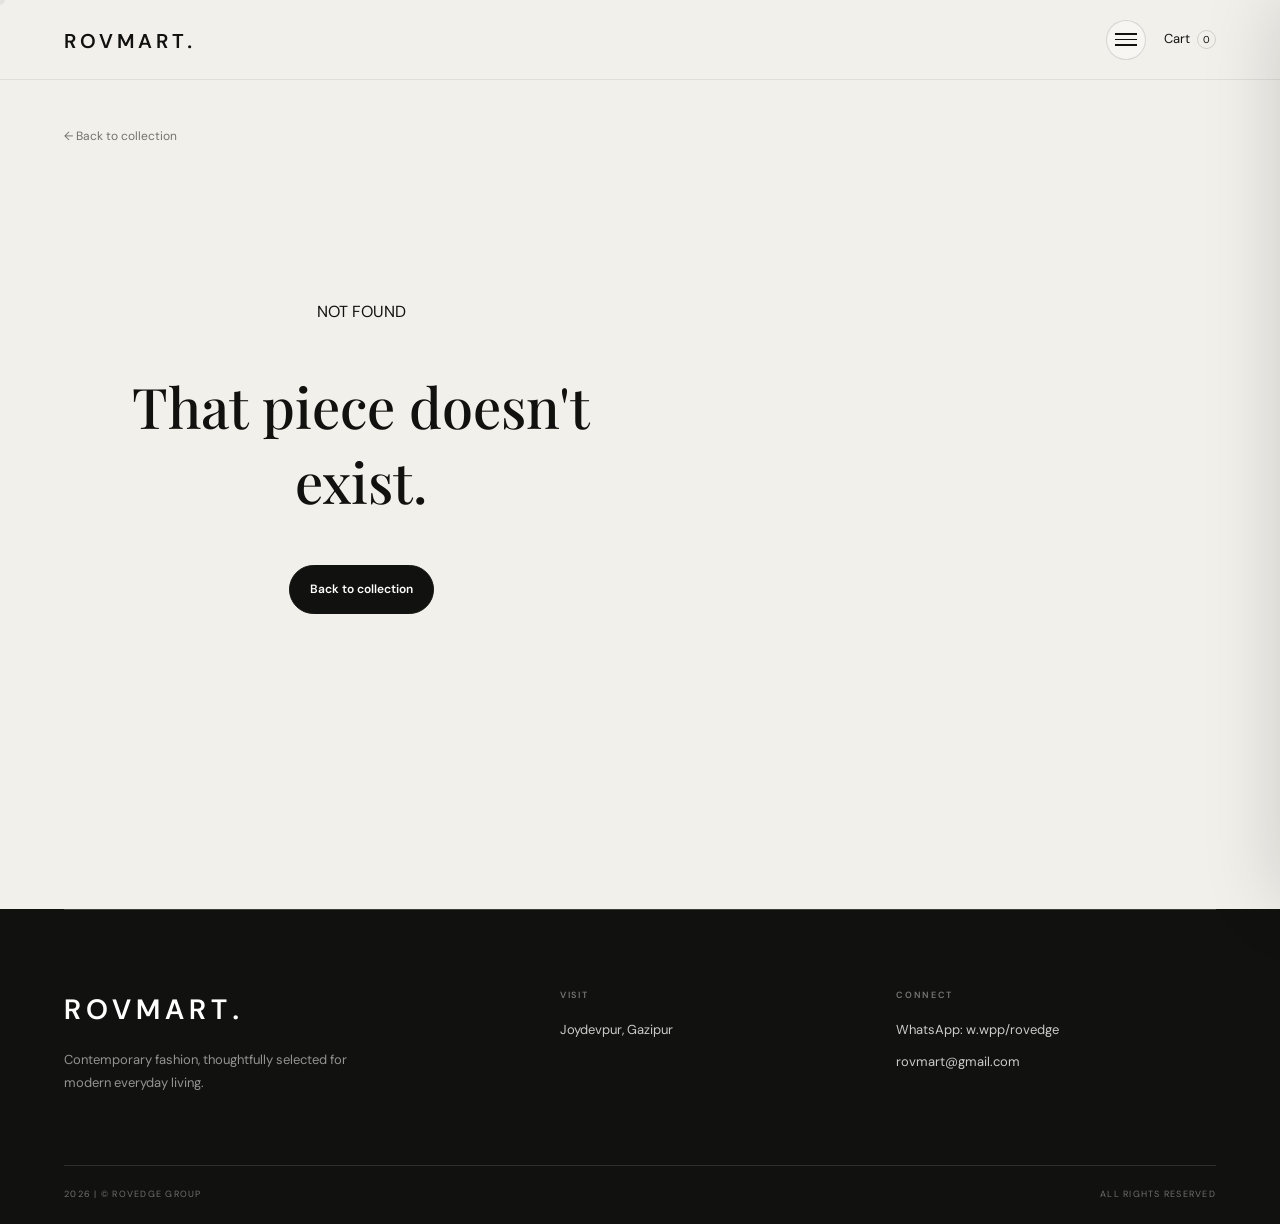
<file: product.html>
<!DOCTYPE html>
<html lang="en">
<head>
  <meta charset="UTF-8">
  <meta name="viewport" content="width=device-width, initial-scale=1.0">
  <meta name="description" content="Product details">
  <title>Product — ROVMART </title>
  <link rel="stylesheet" href="style.css">
</head>
<body>
  <header class="site-header">

  <a class="brand" href="index.html">
    ROVMART<span>.</span>
  </a>

  <div class="header-actions">

    <button
      class="menu-toggle"
      id="menuToggle"
      type="button"
      aria-label="Open categories"
      aria-expanded="false"
      aria-controls="categoryMenu"
    >
      <span></span>
      <span></span>
      <span></span>
    </button>

    <button
      class="cart-link"
      id="cartLink"
      type="button"
      aria-label="Open cart"
    >
      Cart <span id="headerCartCount">0</span>
    </button>

  </div>

</header>

<div
  id="categoryOverlay"
  class="category-overlay hidden">
</div>

<aside
  id="categoryMenu"
  class="category-menu"
  aria-hidden="true"
  aria-label="Product categories"
>

  <div class="category-menu-head">

    <div>
      <p class="eyebrow">
        BROWSE / COLLECTION
      </p>

      <h2>
        Categories<span>.</span>
      </h2>
    </div>

    <button
      class="icon-button"
      id="closeMenuBtn"
      type="button"
      aria-label="Close categories"
    >
      ×
    </button>

  </div>

  <div
    id="categoryList"
    class="category-list">
  </div>

</aside>

  <main class="detail-page">
    <a class="back-link" href="index.html#shop">← Back to collection</a>
    <section id="productDetail" class="product-detail reveal"></section>
  </main>
  <div id="cursorDot" class="cursor-dot" aria-hidden="true"></div>

  <div id="floatingCart" class="floating-cart hidden">
    <div>
      <strong><span id="floatingQuantity">0</span> item(s)</strong>
      <span class="floating-total" id="floatingTotal">৳0</span>
    </div>
    <button class="button button-light" id="confirmOrderBtn" type="button">Confirm order</button>
  </div>

  <div id="cartDrawer" class="drawer-backdrop hidden" aria-hidden="true">
    <aside class="drawer" role="dialog" aria-modal="true" aria-labelledby="cartTitle">
      <div class="drawer-head">
        <h2 id="cartTitle">Your cart</h2>
        <button class="icon-button" id="closeCartBtn" type="button">×</button>
      </div>
      <div id="cartItems" class="cart-items"></div>
      <div class="drawer-footer">
        <div class="summary-row"><span>Total</span><strong id="drawerTotal">৳0</strong></div>
        <button class="button button-dark full" id="drawerConfirmBtn" type="button">Confirm order</button>
      </div>
    </aside>
  </div>

  <div id="orderModal" class="modal-backdrop hidden" aria-hidden="true">
    <section class="order-modal" role="dialog" aria-modal="true" aria-labelledby="orderTitle">
      <button class="modal-close icon-button" id="closeOrderBtn" type="button">×</button>
      <div id="orderContent">
        <p class="eyebrow">CHECKOUT</p>
        <h2 id="orderTitle">Complete your order</h2>
        <div id="orderSummary" class="order-summary"></div>
        <form id="orderForm" novalidate>
          <div class="field">
            <label for="customerName">Full name *</label>
            <input id="customerName" name="customerName" autocomplete="name" required>
            <small class="error" id="customerNameError"></small>
          </div>
          <div class="field">
            <label for="phone">Phone number *</label>
            <input id="phone" name="phone" inputmode="tel" autocomplete="tel" placeholder="01XXXXXXXXX" required>
            <small class="error" id="phoneError"></small>
          </div>
          <div class="field">
            <label for="address">Delivery address *</label>
            <textarea id="address" name="address" rows="4" autocomplete="street-address" required></textarea>
            <small class="error" id="addressError"></small>
          </div>
          <!-- CASH ON DELIVERY -->
<div class="delivery-section">

  <div class="delivery-heading">
    <span class="eyebrow">PAYMENT & DELIVERY</span>
    <h3>Cash on delivery</h3>
    <p>Select your delivery area.</p>
  </div>

  <div class="delivery-options">

    <label class="delivery-option">
      <input
        type="radio"
        name="deliveryArea"
        value="inside"
        data-charge="50"
        required
      >

      <span class="delivery-checkbox"></span>

      <span class="delivery-option-content">
        <strong>Inside Dhaka</strong>
        <small>Delivery charge ৳50</small>
      </span>

      <span class="delivery-charge">
        ৳50
      </span>
    </label>


    <label class="delivery-option">
      <input
        type="radio"
        name="deliveryArea"
        value="outside"
        data-charge="100"
      >

      <span class="delivery-checkbox"></span>

      <span class="delivery-option-content">
        <strong>Outside Dhaka</strong>
        <small>Delivery charge ৳100</small>
      </span>

      <span class="delivery-charge">
        ৳100
      </span>
    </label>

  </div>

  <p
    class="error"
    id="deliveryAreaError">
  </p>

</div>
          <div class="field">
            <label for="note">Additional note <span>(optional)</span></label>
            <textarea id="note" name="note" rows="2"></textarea>
          </div>
          <button class="button button-dark full" id="submitOrderBtn" type="submit">Submit order</button>
          <p id="formMessage" class="form-message" role="alert"></p>
        </form>
      </div>
    </section>
  </div>


    <footer class="site-footer"> 
    <div class="footer-main"> 
    <div class="footer-brand"> 
    <a href="index.html" class="footer-logo">ROVMART<span>.</span></a> 
    <p> Contemporary fashion, thoughtfully selected for modern everyday living. </p> 
    </div> 
    <div class="footer-column"> <span class="footer-label">VISIT</span>
       <p>Joydevpur, Gazipur</p> </div> 
       <div class="footer-column"> <span class="footer-label">CONNECT</span> 
        <a href="https://w.wpp/rovedge" target="_blank" rel="noopener noreferrer"> WhatsApp: w.wpp/rovedge </a> 
        <a href="mailto:rovmart@gmail.com"> rovmart@gmail.com </a> </div> </div> 
        <div class="footer-bottom"> <span>2026 | © Rovedge Group</span> 
          <span>ALL RIGHTS RESERVED</span> </div> 
  </footer>

<iframe
  name="orderSubmitFrame"
  id="orderSubmitFrame"
  title="Order submission"
  class="order-submit-frame"
  aria-hidden="true"
></iframe>

  <script src="config.js"></script>
  <script src="products.js"></script>
  <script src="cart.js"></script>
  <script src="order.js"></script>
  <script src="app.js"></script>
  <script>
    document.addEventListener("DOMContentLoaded", () => {
      renderProductDetail();
    });
  </script>
</body>
</html>
</file>
<file: style.css>
@import url('https://fonts.googleapis.com/css2?family=DM+Sans:wght@400;500;600&family=Playfair+Display:ital,wght@0,500;0,600;1,500;1,600&display=swap');
:root{--ink:#11110f;--paper:#f2f0eb;--paper2:#e9e6de;--muted:#74716b;--line:rgba(17,17,15,.14);--soft:rgba(17,17,15,.08);--danger:#aa2b21;--max:1440px;--radius:20px;--ease:cubic-bezier(.2,.75,.25,1)}
*{box-sizing:border-box}html{scroll-behavior:smooth}body{margin:0;color:var(--ink);background:var(--paper);font-family:"DM Sans",Arial,sans-serif;overflow-x:hidden}body.no-scroll{overflow:hidden}a{color:inherit;text-decoration:none}button,input,textarea{font:inherit}button{cursor:pointer}button:disabled{cursor:not-allowed;opacity:.5}img{max-width:100%}
.site-header{position:sticky;top:0;z-index:40;height:80px;padding:0 5vw;display:flex;align-items:center;justify-content:space-between;background:rgba(242,240,235,.78);backdrop-filter:blur(18px);border-bottom:1px solid var(--soft)}.brand{font-size:20px;font-weight:600;letter-spacing:.18em;transition:opacity .2s}.brand:hover{opacity:.65}.brand span{font-family:"Playfair Display",serif}nav{display:flex;gap:30px;align-items:center}nav a,.cart-link{position:relative;border:0;padding:7px 0;background:none;color:var(--ink);font-size:13px}nav a:after,.cart-link:after{content:"";position:absolute;left:0;right:0;bottom:1px;height:1px;background:currentColor;transform:scaleX(0);transform-origin:right;transition:transform .35s var(--ease)}nav a:hover:after,.cart-link:hover:after{transform:scaleX(1);transform-origin:left}.cart-link span{display:inline-grid;place-items:center;min-width:19px;height:19px;margin-left:4px;border:1px solid var(--line);border-radius:999px;font-size:10px}
.hero{position:relative;
        min-height:calc(100vh - 80px);
        padding:10vh 7vw;display:flex;
        align-items:flex-end;color:#fff;
        overflow:hidden;isolation:isolate;
        background:linear-gradient(100deg,rgba(8,8,8,.72),rgba(8,8,8,.36) 44%,rgba(8,8,8,.12)),
        url("assets/products/banner.svg") center/cover no-repeat}
        .hero:after{content:"";position:absolute;inset:0;background:radial-gradient(circle at 72% 40%,transparent 0 20%,rgba(0,0,0,.24) 70%);z-index:-1}
        .hero-noise{position:absolute;inset:0;pointer-events:none;opacity:.1;background-image:url("data:image/svg+xml,%3Csvg xmlns='http://www.w3.org/2000/svg' viewBox='0 0 160 160'%3E%3Cfilter id='n'%3E%3CfeTurbulence type='fractalNoise' baseFrequency='.8' numOctaves='3'/%3E%3C/filter%3E%3Crect width='100%25' height='100%25' filter='url(%23n)' opacity='.5'/%3E%3C/svg%3E");mix-blend-mode:overlay;z-index:-1}.hero-content{max-width:800px}.hero h1{margin:17px 0 28px;font-size:clamp(60px,10vw,150px);line-height:.82;letter-spacing:-.065em;font-weight:600}.hero h1 em{font-family:"Playfair Display",serif;font-weight:500}.hero-copy{max-width:470px;line-height:1.7;margin:0 0 34px;color:rgba(255,255,255,.84)}.hero-actions{display:flex;align-items:center;gap:18px}.hero-note{font-size:11px;letter-spacing:.12em;text-transform:uppercase;color:rgba(255,255,255,.58)}.hero-actions .button span{margin-left:28px}.hero-side{position:absolute;right:6vw;bottom:9vh;display:flex;align-items:center;gap:14px;font-size:9px;letter-spacing:.18em;writing-mode:vertical-rl;text-transform:uppercase;color:rgba(255,255,255,.7)}.hero-line{width:1px;height:90px;background:rgba(255,255,255,.4)}
.brand-strip{min-height:76px;padding:0 5vw;display:flex;justify-content:space-between;align-items:center;gap:24px;border-bottom:1px solid var(--soft);border-top:1px solid var(--soft);color:var(--muted);font-size:9px;letter-spacing:.17em;text-transform:uppercase;overflow:hidden}.brand-strip span{white-space:nowrap}
.button{border:1px solid var(--ink);min-height:49px;padding:0 20px;display:inline-flex;align-items:center;justify-content:center;gap:7px;border-radius:999px;font-weight:600;font-size:12px;transition:transform .25s var(--ease),background .25s,color .25s,box-shadow .25s}.button:hover{transform:translateY(-3px);box-shadow:0 11px 25px rgba(0,0,0,.08)}.button:active{transform:translateY(-1px)}.button-dark{color:#fff;background:var(--ink)}.button-light{color:var(--ink);background:#fff;border-color:#fff}.button-outline{color:var(--ink);background:transparent}.button-small{min-height:36px;padding:0 12px;font-size:11px}.button-small b{font-size:17px;line-height:1;margin-left:4px;font-weight:400}.button.full{width:100%}
.shop-section{max-width:var(--max);margin:auto;padding:110px 5vw 160px}.section-head{display:flex;justify-content:space-between;align-items:end;margin-bottom:44px}.section-head h2{margin:10px 0 0;font:500 clamp(40px,5vw,74px)/.95 "Playfair Display",serif;letter-spacing:-.045em}.section-head h2 span{margin-left:3px}.section-side-note{text-align:right}.muted{color:var(--muted);font-size:11px;letter-spacing:.02em;margin:0 0 4px}.product-grid{display:grid;grid-template-columns:repeat(4,minmax(0,1fr));gap:62px 16px}.product-card{min-width:0}.product-image-wrap{position:relative;display:block;aspect-ratio:4/5;overflow:hidden;background:var(--paper2);border-radius:var(--radius);transform:translateZ(0)}.product-image-wrap img{width:100%;height:100%;display:block;object-fit:cover;transition:transform .75s var(--ease),filter .5s;will-change:transform}.product-card:hover .product-image-wrap img{filter:contrast(1.03)}.product-index,.detail-index{position:absolute;z-index:2;top:14px;left:15px;font-size:9px;letter-spacing:.14em;color:rgba(255,255,255,.84);mix-blend-mode:difference}.image-hover-label{position:absolute;z-index:2;left:16px;bottom:16px;padding:9px 12px;border:1px solid rgba(255,255,255,.55);border-radius:999px;backdrop-filter:blur(7px);color:#fff;background:rgba(0,0,0,.17);font-size:10px;letter-spacing:.06em;opacity:0;transform:translateY(8px);transition:opacity .35s var(--ease),transform .35s var(--ease)}.product-card:hover .image-hover-label{opacity:1;transform:translateY(0)}.image-hover-label b{margin-left:8px;font-weight:400}.zoom-lens{position:absolute;width:82px;height:82px;transform:translate(-50%,-50%);border:1px solid rgba(255,255,255,.7);border-radius:50%;pointer-events:none;opacity:0;transition:opacity .1s;box-shadow:0 9px 30px rgba(0,0,0,.16)}.zoom-lens.active{opacity:1}.product-card-info{display:flex;justify-content:space-between;align-items:flex-start;gap:12px;padding-top:15px}.product-copy{min-width:0}.product-category{display:block;margin-bottom:6px;font-size:9px;color:var(--muted);letter-spacing:.14em;text-transform:uppercase}.product-title{display:block;font-size:16px;line-height:1.2;font-weight:600;overflow-wrap:anywhere;transition:opacity .2s}.product-title:hover{opacity:.58}.product-price{display:block;margin-top:9px;font-size:13px;font-weight:600}
.floating-cart{position:fixed;z-index:60;left:50%;bottom:18px;transform:translateX(-50%);width:min(690px,calc(100% - 28px));padding:10px 12px 10px 20px;border-radius:999px;display:flex;justify-content:space-between;align-items:center;gap:15px;color:#fff;background:rgba(17,17,15,.94);backdrop-filter:blur(20px);box-shadow:0 18px 55px rgba(0,0,0,.23);animation:cartRise .45s var(--ease)}@keyframes cartRise{from{opacity:0;transform:translate(-50%,18px)}to{opacity:1;transform:translate(-50%,0)}}.floating-cart>div{display:flex;align-items:baseline;gap:10px}.floating-total{color:#ccc;font-size:12px}
.drawer-backdrop,.modal-backdrop{position:fixed;inset:0;z-index:70;background:rgba(0,0,0,.47);backdrop-filter:blur(6px);display:flex;justify-content:flex-end}.drawer{width:min(500px,100%);height:100%;padding:28px;background:var(--paper);display:flex;flex-direction:column;animation:slideIn .35s var(--ease)}@keyframes slideIn{from{transform:translateX(100%)}to{transform:translateX(0)}}.drawer-head{display:flex;justify-content:space-between;align-items:center;padding-bottom:18px;border-bottom:1px solid var(--line)}.drawer-head h2,.order-modal h2{font:500 36px/1 "Playfair Display",serif;margin:0;letter-spacing:-.03em}.icon-button{width:40px;height:40px;border:0;background:transparent;font-size:28px;line-height:1;transition:transform .2s}.icon-button:hover{transform:rotate(5deg) scale(1.06)}.cart-items{overflow:auto;flex:1;padding:7px 0}.cart-item{display:flex;gap:14px;padding:16px 0;border-bottom:1px solid var(--line)}.cart-item img{width:82px;height:102px;object-fit:cover;border-radius:12px;background:var(--paper2)}.cart-item-info{flex:1}.cart-item-info>a{display:block;font-weight:600;margin-bottom:4px}.cart-item-info>span{color:var(--muted);font-size:12px}.quantity-controls{display:flex;align-items:center;gap:9px;margin-top:12px}.quantity-controls button:not(.remove-button){width:28px;height:28px;border:1px solid var(--line);border-radius:50%;background:#fff;transition:transform .2s}.quantity-controls button:hover{transform:scale(1.05)}.remove-button{border:0;background:transparent;color:var(--muted);font-size:10px;margin-left:auto}.drawer-footer{border-top:1px solid var(--line);padding-top:15px}.summary-row{display:flex;justify-content:space-between;align-items:center;padding:13px 0}.summary-row strong{font-size:18px}
.modal-backdrop{align-items:center;justify-content:center;padding:18px}.order-modal{position:relative;width:min(780px,100%);max-height:min(900px,94vh);overflow:auto;background:var(--paper);border-radius:26px;padding:45px;box-shadow:0 35px 90px rgba(0,0,0,.2);animation:modalRise .3s var(--ease)}@keyframes modalRise{from{opacity:0;transform:translateY(18px) scale(.985)}to{opacity:1;transform:none}}.modal-close{position:absolute;right:15px;top:15px}.order-modal h2{margin:9px 0 28px}.order-summary{border-top:1px solid var(--line);border-bottom:1px solid var(--line);margin-bottom:25px}.summary-product{display:grid;grid-template-columns:52px 1fr auto;gap:12px;align-items:center;padding:12px 0;border-bottom:1px solid var(--line)}.summary-product img{width:52px;height:62px;object-fit:cover;border-radius:9px;background:var(--paper2)}.summary-product span{display:block;color:var(--muted);font-size:11px;margin-top:3px}.total-row{border-top:0}.field{margin:17px 0}.field label{display:block;font-size:12px;font-weight:600;margin-bottom:7px}.field label span{color:var(--muted);font-weight:400}.field input,.field textarea{width:100%;border:1px solid var(--line);background:#fff;border-radius:12px;padding:13px 14px;outline:none;transition:border .2s,box-shadow .2s}.field input:focus,.field textarea:focus{border-color:var(--ink);box-shadow:0 0 0 4px rgba(17,17,15,.05)}.field .invalid{border-color:var(--danger)}.error{color:var(--danger);display:block;min-height:15px;margin-top:5px;font-size:10px}.form-message{min-height:18px;text-align:center;font-size:12px}.error-message{color:var(--danger)}
.detail-page{max-width:var(--max);margin:auto;padding:42px 5vw 160px}.back-link{display:inline-flex;padding:6px 0;color:var(--muted);font-size:12px;transition:transform .25s var(--ease),color .2s}.back-link:hover{transform:translateX(-4px);color:var(--ink)}.product-detail{display:grid;grid-template-columns:minmax(0,1.12fr) minmax(320px,.88fr);gap:clamp(35px,7vw,110px);align-items:start}.detail-media-column{min-width:0}.detail-image{position:relative;aspect-ratio:4/5;background:var(--paper2);border-radius:24px;overflow:hidden}.detail-image img{width:100%;height:100%;display:block;object-fit:cover;transition:transform .16s ease-out;will-change:transform}.media-caption{margin:12px 0 0;color:var(--muted);text-align:right;font-size:9px;letter-spacing:.12em;text-transform:uppercase}.detail-copy{padding-top:5vw}.detail-copy h1{margin:10px 0 18px;font:500 clamp(47px,5.7vw,84px)/.92 "Playfair Display",serif;letter-spacing:-.05em}.detail-copy h1 span{margin-left:2px}.price-line{display:flex;gap:12px;align-items:center;margin-bottom:28px}.price-line strong{font-size:20px}.price-line del{color:var(--muted);font-size:13px}.detail-description{line-height:1.75;color:#484640;max-width:520px;font-size:14px}.detail-list{padding:0;list-style:none;margin:30px 0;border-top:1px solid var(--line)}.detail-list li{padding:11px 0;border-bottom:1px solid var(--line);font-size:12px}.detail-list li:before{content:"— "}.purchase-row{display:flex;gap:10px;align-items:center}.quantity-selector{display:flex;align-items:center;border:1px solid var(--line);border-radius:999px;height:49px;padding:0 8px;background:rgba(255,255,255,.45)}.quantity-selector span{font-size:11px;margin:0 8px;color:var(--muted)}.quantity-selector button{border:0;background:none;width:28px;height:30px}.quantity-selector input{width:30px;border:0;text-align:center;background:transparent;outline:0}.availability{font-size:10px;color:var(--muted);margin-top:13px;letter-spacing:.12em;text-transform:uppercase}.not-found{padding:15vh 0;text-align:center}.not-found h1{font:500 56px "Playfair Display",serif}
.success-screen{text-align:center;padding:40px 10px 15px}.success-mark{width:70px;height:70px;display:grid;place-items:center;margin:0 auto 20px;border:1px solid var(--ink);border-radius:50%;font-size:30px}.success-screen h2{margin:8px 0 10px}.success-screen>p:not(.eyebrow){color:var(--muted)}.order-id-box{margin:28px auto;padding:17px;max-width:360px;border:1px solid var(--line);border-radius:12px;background:rgba(255,255,255,.35)}.order-id-box span{display:block;color:var(--muted);font-size:9px;text-transform:uppercase;letter-spacing:.14em}.order-id-box strong{display:block;margin-top:6px;font-size:17px;letter-spacing:.05em}
.reveal{opacity:0;transform:translateY(20px);transition:opacity .8s var(--ease),transform .8s var(--ease);transition-delay:var(--delay,0ms)}.reveal.is-visible{opacity:1;transform:none}.cursor-dot{position:fixed;top:0;left:0;z-index:200;width:10px;height:10px;margin:-5px 0 0 -5px;border-radius:50%;pointer-events:none;background:var(--ink);mix-blend-mode:difference;opacity:.75;transition:width .25s var(--ease),height .25s var(--ease),margin .25s var(--ease),opacity .25s}.cursor-dot.cursor-active{width:34px;height:34px;margin:-17px 0 0 -17px;opacity:.55}.empty-state{text-align:center;color:var(--muted);padding:60px 10px}.toast{position:fixed;z-index:100;left:50%;bottom:88px;transform:translate(-50%,15px);opacity:0;background:var(--ink);color:#fff;padding:12px 18px;border-radius:999px;font-size:12px;box-shadow:0 10px 35px rgba(0,0,0,.18);transition:.25s var(--ease)}.toast.show{transform:translate(-50%,0);opacity:1}.hidden{display:none!important}
@media(max-width:1050px){.product-grid{grid-template-columns:repeat(3,minmax(0,1fr))}}
@media(max-width:760px){.site-header{height:68px;padding:0 20px}.hero{min-height:calc(88vh - 68px);padding:70px 24px 56px}.hero h1{font-size:clamp(58px,16vw,92px)}.hero-side{display:none}.hero-actions{align-items:flex-start;flex-direction:column;gap:14px}.hero-note{margin-left:2px}.brand-strip{overflow:auto;justify-content:flex-start;padding:0 20px;gap:38px}.shop-section{padding:74px 20px 120px}.section-head{align-items:flex-start;gap:24px}.section-side-note{text-align:left;padding-top:4px}.product-grid{grid-template-columns:repeat(2,minmax(0,1fr));gap:37px 10px}.product-image-wrap{border-radius:15px}.product-card-info{display:block}.product-card-info .button{margin-top:12px;width:100%}.image-hover-label{display:none}.floating-cart{padding-left:15px}.floating-cart .button{min-height:42px;padding:0 16px}.order-modal{padding:34px 20px 25px}.product-detail{grid-template-columns:1fr;gap:25px}.detail-copy{padding-top:0}.detail-copy h1{font-size:52px}.purchase-row{flex-direction:column;align-items:stretch}.quantity-selector{justify-content:center}.detail-image{border-radius:17px}}
@media(max-width:430px){.product-title{font-size:14px}.hero h1{font-size:59px}.floating-cart>div{flex-direction:column;gap:1px}}
@media(pointer:coarse){.cursor-dot{display:none}}
@media(prefers-reduced-motion:reduce){*,*:before,*:after{scroll-behavior:auto!important;animation-duration:.01ms!important;animation-iteration-count:1!important;transition-duration:.01ms!important}}


/* =========================================
   CATEGORY MENU
========================================= */

.header-actions {
  display: flex;
  align-items: center;
  gap: 18px;
}


/* -------------------------
   THREE LINE BUTTON
------------------------- */

.menu-toggle {
  width: 40px;
  height: 40px;

  padding: 9px 8px;

  border: 1px solid var(--line);
  border-radius: 50%;

  background: rgba(255,255,255,.35);

  display: flex;
  flex-direction: column;
  justify-content: center;

  gap: 4px;

  cursor: pointer;

  transition:
    background .25s ease,
    transform .25s ease,
    border-color .25s ease;
}

.menu-toggle span {
  display: block;

  width: 100%;
  height: 1.5px;

  background: var(--ink);

  transform-origin: center;

  transition:
    transform .3s ease,
    opacity .2s ease,
    background .2s ease;
}

.menu-toggle:hover {
  transform: translateY(-2px);
}


/* -------------------------
   ANIMATED X
------------------------- */

.menu-toggle.active {
  background: var(--ink);
  border-color: var(--ink);
}

.menu-toggle.active span {
  background: white;
}

.menu-toggle.active span:nth-child(1) {
  transform: translateY(5.5px) rotate(45deg);
}

.menu-toggle.active span:nth-child(2) {
  opacity: 0;
}

.menu-toggle.active span:nth-child(3) {
  transform: translateY(-5.5px) rotate(-45deg);
}


/* -------------------------
   DARK OVERLAY
------------------------- */

.category-overlay {
  position: fixed;

  inset: 0;

  z-index: 90;

  background: rgba(0,0,0,.42);

  backdrop-filter: blur(5px);
}


/* -------------------------
   SIDE MENU
------------------------- */

.category-menu {
  position: fixed;

  top: 0;
  right: 0;

  z-index: 100;

  width: min(430px, 92vw);

  height: 100vh;
  height: 100dvh;

  padding: 30px;

  background: var(--paper);

  border-left: 1px solid var(--line);

  box-shadow:
    -25px 0 70px rgba(0,0,0,.15);

  overflow-y: auto;

  transform: translateX(105%);

  transition:
    transform .42s cubic-bezier(.2,.75,.25,1);
}

.category-menu.open {
  transform: translateX(0);
}


/* -------------------------
   MENU HEADER
------------------------- */

.category-menu-head {
  display: flex;

  justify-content: space-between;
  align-items: flex-start;

  gap: 20px;

  padding-bottom: 25px;

  border-bottom: 1px solid var(--line);
}

.category-menu-head h2 {
  margin: 8px 0 0;

  font-family: "Playfair Display", serif;

  font-size: 45px;

  font-weight: 500;

  line-height: .95;

  letter-spacing: -.04em;
}


/* -------------------------
   CATEGORY LIST
------------------------- */

.category-list {
  padding: 10px 0 30px;
}

.category-item {
  width: 100%;

  min-height: 60px;

  display: grid;

  grid-template-columns:
    35px
    1fr
    25px;

  align-items: center;

  gap: 12px;

  padding: 17px 4px;

  border: 0;

  border-bottom: 1px solid var(--soft-line);

  background: transparent;

  color: var(--ink);

  text-align: left;

  font-family: inherit;

  font-size: 14px;

  cursor: pointer;

  transition:
    padding .28s ease,
    background .2s ease;
}

.category-item:hover,
.category-item.active {
  padding-left: 12px;

  background: rgba(255,255,255,.45);
}

.category-number {
  color: var(--muted);

  font-size: 9px;

  letter-spacing: .12em;
}

.category-arrow {
  justify-self: end;

  opacity: .45;

  transition:
    transform .25s ease,
    opacity .2s ease;
}

.category-item:hover .category-arrow,
.category-item.active .category-arrow {
  transform: translate(3px,-3px);

  opacity: 1;
}

.category-item.active
.category-item-name {
  font-weight: 600;
}


/* -------------------------
   NO PRODUCTS
------------------------- */

.empty-category {
  grid-column: 1 / -1;

  padding: 80px 20px;

  text-align: center;
}

.empty-category h3 {
  margin-top: 10px;

  font-family: "Playfair Display", serif;

  font-size: 32px;

  font-weight: 500;
}


/* -------------------------
   MOBILE
------------------------- */

@media (max-width: 760px) {

  .header-actions {
    gap: 11px;
  }

  .menu-toggle {
    width: 38px;
    height: 38px;
  }

  .category-menu {
    width: 100%;

    max-width: none;

    padding:
      24px
      20px;
  }

  .category-menu-head h2 {
    font-size: 40px;
  }

  .category-item {
    min-height: 62px;

    padding:
      18px
      4px;

    font-size: 15px;
  }

}

/* =========================================
   DELIVERY / CASH ON DELIVERY
========================================= */

.delivery-section {

  margin: 28px 0;

  padding-top: 24px;

  border-top: 1px solid var(--line);

}


.delivery-heading h3 {

  margin: 8px 0 5px;

  font-family:
    "Playfair Display",
    serif;

  font-size: 28px;

  font-weight: 500;

}


.delivery-heading p {

  margin: 0 0 16px;

  color: var(--muted);

  font-size: 11px;

}


.delivery-options {

  display: grid;

  gap: 10px;

}


.delivery-option {

  position: relative;

  display: grid;

  grid-template-columns:
    20px
    1fr
    auto;

  align-items: center;

  gap: 12px;

  min-height: 70px;

  padding: 13px 15px;

  border: 1px solid var(--line);

  border-radius: 14px;

  background:
    rgba(255,255,255,.35);

  cursor: pointer;

  transition:
    border-color .25s ease,
    background .25s ease,
    transform .25s ease;

}


.delivery-option:hover {

  transform: translateY(-1px);

  background:
    rgba(255,255,255,.7);

}


.delivery-option input {

  position: absolute;

  opacity: 0;

  pointer-events: none;

}


.delivery-checkbox {

  width: 18px;

  height: 18px;

  border: 1px solid var(--ink);

  border-radius: 4px;

  display: block;

  position: relative;

}


.delivery-option
input:checked
~ .delivery-checkbox {

  background: var(--ink);

}


.delivery-option
input:checked
~ .delivery-checkbox::after {

  content: "✓";

  position: absolute;

  inset: 0;

  display: grid;

  place-items: center;

  color: white;

  font-size: 11px;

}


.delivery-option
input:checked
~ .delivery-option-content {

  font-weight: 600;

}


.delivery-option:has(input:checked) {

  border-color: var(--ink);

  background:
    rgba(255,255,255,.78);

}


.delivery-option-content strong {

  display: block;

  font-size: 13px;

}


.delivery-option-content small {

  display: block;

  margin-top: 4px;

  color: var(--muted);

  font-size: 10px;

}


.delivery-charge {

  font-size: 13px;

  font-weight: 600;

}


#deliveryAreaError {

  margin-top: 7px;

}

.site-footer { position: relative; background: #11110f; color: #f3f1ec; padding: 80px 5vw 24px; overflow: hidden; } 
.site-footer::before { content: ""; position: absolute; top: 0; left: 5vw; right: 5vw; height: 1px; background: rgba(255,255,255,.18); } 
.footer-main { max-width: 1440px; margin: 0 auto; display: grid; grid-template-columns: 1.6fr 1fr 1.2fr; gap: 70px; padding-bottom: 70px; } 
.footer-brand { max-width: 360px; } .footer-logo { display: inline-block; font-size: 28px; font-weight: 600; letter-spacing: .18em; color: #fff; transition: opacity .25s ease; } 
.footer-logo span { font-family: "Playfair Display", serif; } 
.footer-logo:hover { opacity: .65; } 
.footer-brand p { margin: 20px 0 0; max-width: 300px; color: rgba(255,255,255,.55); font-size: 13px; line-height: 1.8; } 
.footer-column { display: flex; flex-direction: column; align-items: flex-start; } 
.footer-label { display: block; margin-bottom: 18px; color: rgba(255,255,255,.42); font-size: 9px; font-weight: 600; letter-spacing: .18em; text-transform: uppercase; } 
.footer-column p, .footer-column a { margin: 0 0 10px; color: rgba(255,255,255,.78); font-size: 13px; line-height: 1.7; } 
.footer-column a { position: relative; transition: color .25s ease; } 
.footer-column a::after { content: ""; position: absolute; left: 0; right: 0; bottom: 2px; height: 1px; background: currentColor; transform: scaleX(0); transform-origin: right; transition: transform .35s cubic-bezier(.2,.75,.25,1); } 
.footer-column a:hover { color: #fff; } 
.footer-column a:hover::after { transform: scaleX(1); transform-origin: left; } 
.footer-bottom { max-width: 1440px; margin: 0 auto; padding-top: 22px; border-top: 1px solid rgba(255,255,255,.12); display: flex; justify-content: space-between; align-items: center; gap: 20px; color: rgba(255,255,255,.4); font-size: 9px; letter-spacing: .14em; text-transform: uppercase; } /* Mobile */ @media (max-width: 760px) { 
    .site-footer { padding: 65px 20px 22px; } 
    .site-footer::before { left: 20px; right: 20px; } 
    .footer-main { grid-template-columns: 1fr; gap: 42px; padding-bottom: 45px; } 
    .footer-brand { max-width: 100%; } 
    .footer-logo { font-size: 24px; } 
    .footer-brand p { max-width: 330px; } 
    .footer-bottom { align-items: flex-start; flex-direction: column; gap: 9px; } }



    .order-submit-frame {
  position: fixed;
  width: 1px;
  height: 1px;
  right: 0;
  bottom: 0;
  border: 0;
  opacity: 0;
  pointer-events: none;
}
</file>
